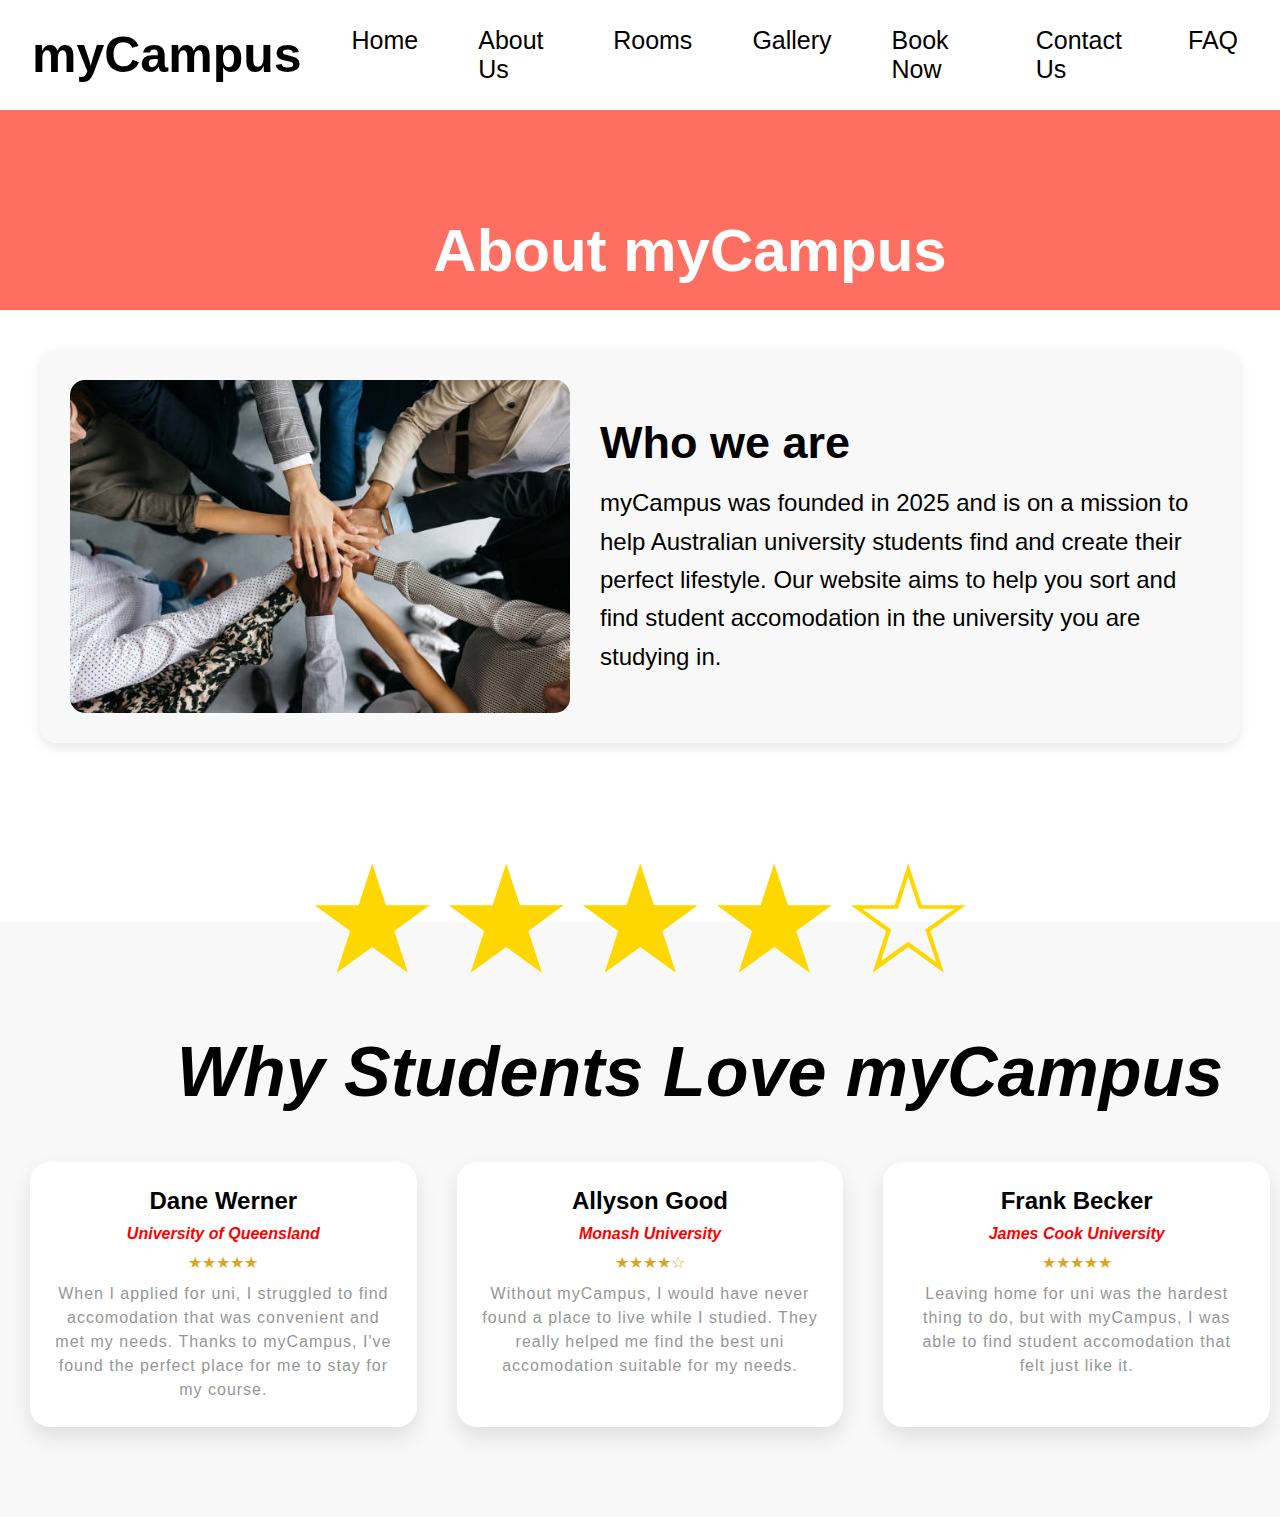
<file: html/about.html>
<!DOCTYPE html>
<head>
    <meta charset="utf-8">
    <link rel="stylesheet" type="text/css" href="styles.css">
    <title>About Us</title>
</head>

<body>

<header>
<nav class="navbar">
    <div class="nav_left">
        <h2 class="logo">myCampus</h2>
    </div>
    <div class="nav_right">
        <ul>
        <li><a href="index.html">Home</a></li>
        <li><a href="about.html">About Us</a></li>
        <li><a href="rooms.html">Rooms</a></li>
        <li><a href="gallery.html">Gallery</a></li>     
        <li><a href="book.html">Book Now</a></li>
        <li><a href="contact.html">Contact Us</a></li>
        <li><a href="faq.html">FAQ</a></li>
        </ul>
    </div>
    </nav>
</header>

<div class="about_cont">
     <h1>About myCampus</h1>
</div>

<div class="about_wrapper">
    <div class="about_cont2">
        <img src="about_team.jpg" alt="About Us Image">
        <div class="about_text">
            <h2 class="about_h2">Who we are</h2>
            <p>myCampus was founded in 2025 and is on a mission to help Australian university students find and create their perfect lifestyle. Our website aims to help you sort and find student accomodation in the university you are studying in.</p>
        </div>
    </div>
    
</div>

<div class="rating_wrapper">
    <div class="rating">
        ★★★★☆
    </div>
    <div class="rating_cont">
        <h1 class="rating_h1">Why Students Love myCampus</h1>

    <div class="review_grid">

        <div class="review_cont">
            <div class="review_name"><h2>Dane Werner</h2></div>
            <div class="review_campus"><h3>University of Queensland</h3></div>
            <div class="review_rating">★★★★★</div>
            <div class="review_description"><p>When I applied for uni, I struggled to find accomodation that was convenient and met my needs. Thanks to myCampus, I've found the perfect place for me to stay for my course.</p></div>
        </div>
        <div class="review_cont">
            <div class="review_name"><h2>Allyson Good</h2></div>
            <div class="review_campus"><h3>Monash University</h3></div>
            <div class="review_rating">★★★★☆</div>
            <div class="review_description"><p>Without myCampus, I would have never found a place to live while I studied. They really helped me find the best uni accomodation suitable for my needs.</p></div>
        </div>
        <div class="review_cont">
            <div class="review_name"><h2>Frank Becker</h2></div>
            <div class="review_campus"><h3>James Cook University</h3></div>
            <div class="review_rating">★★★★★</div>
            <div class="review_description"><p>Leaving home for uni was the hardest thing to do, but with myCampus, I was able to find student accomodation that felt just like it.</p></div>
        </div>
    </div>
    </div>
</div>

</body>

</html>
</file>
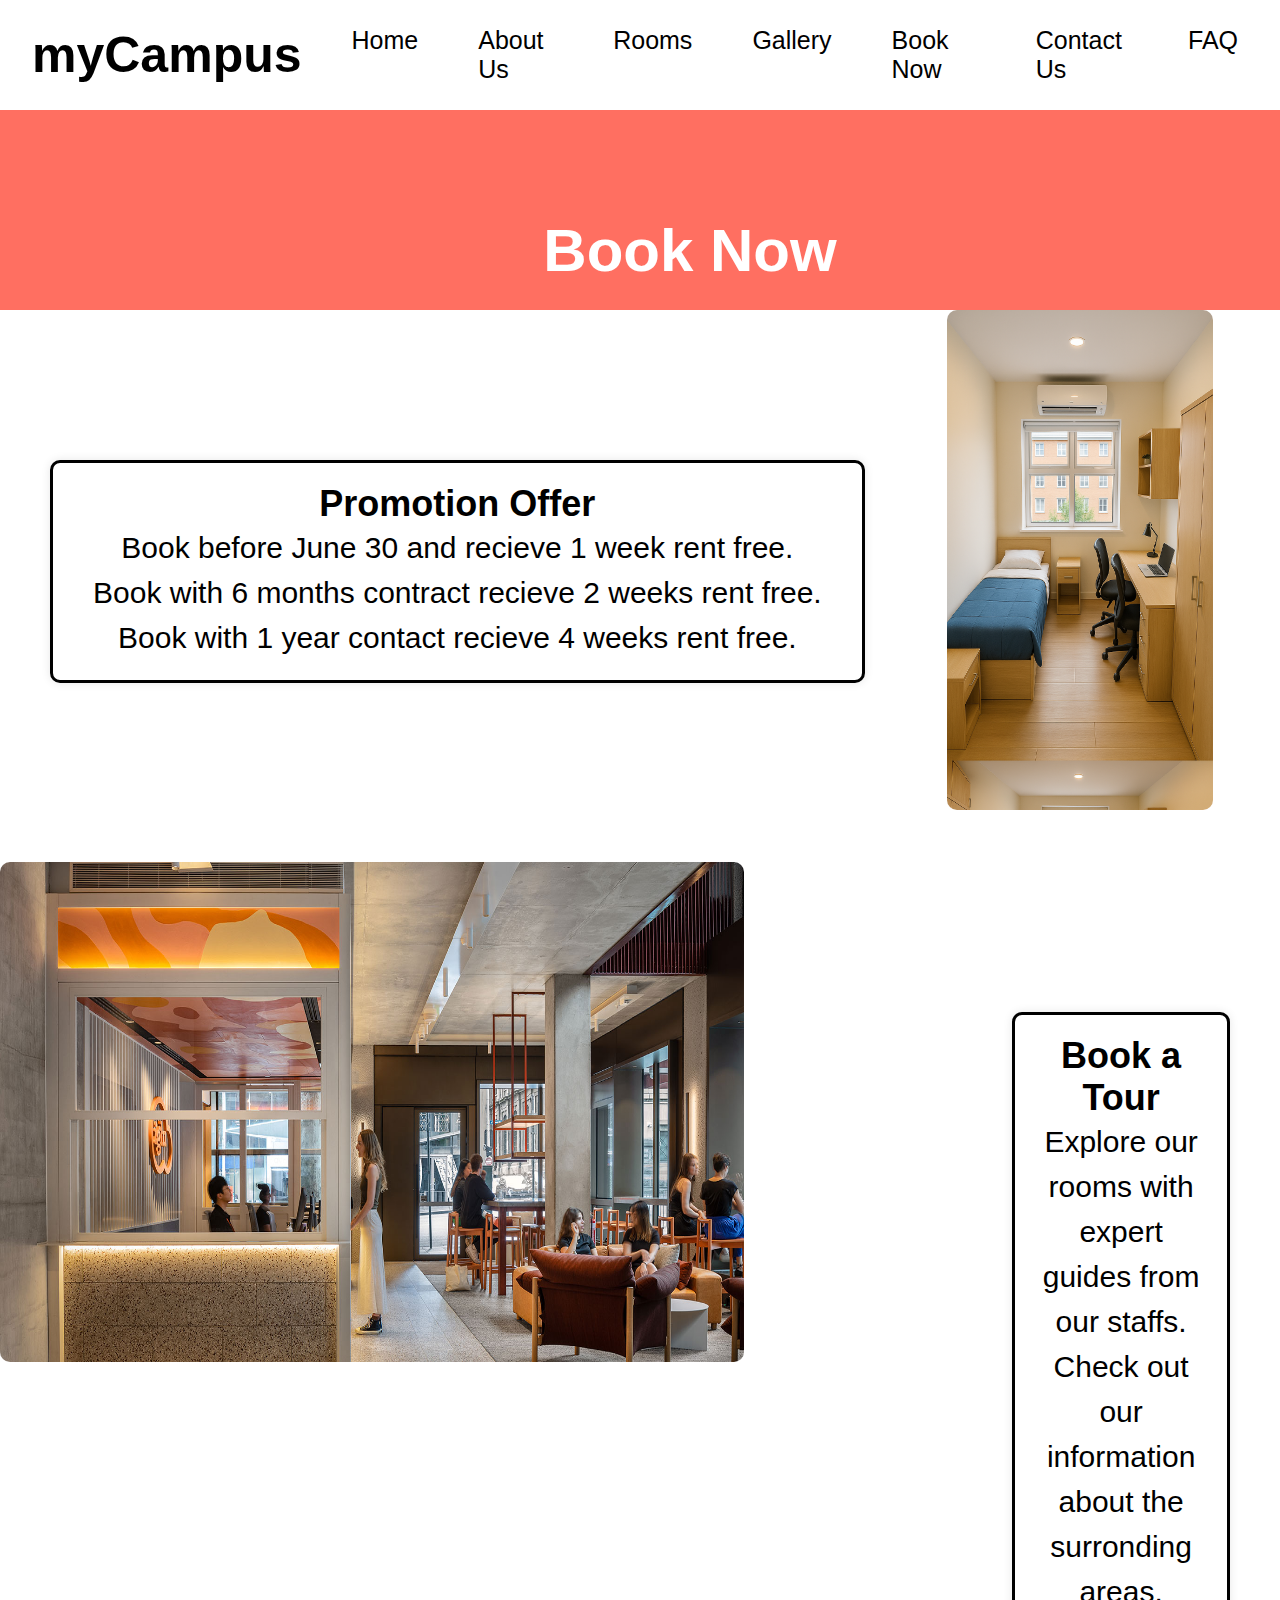
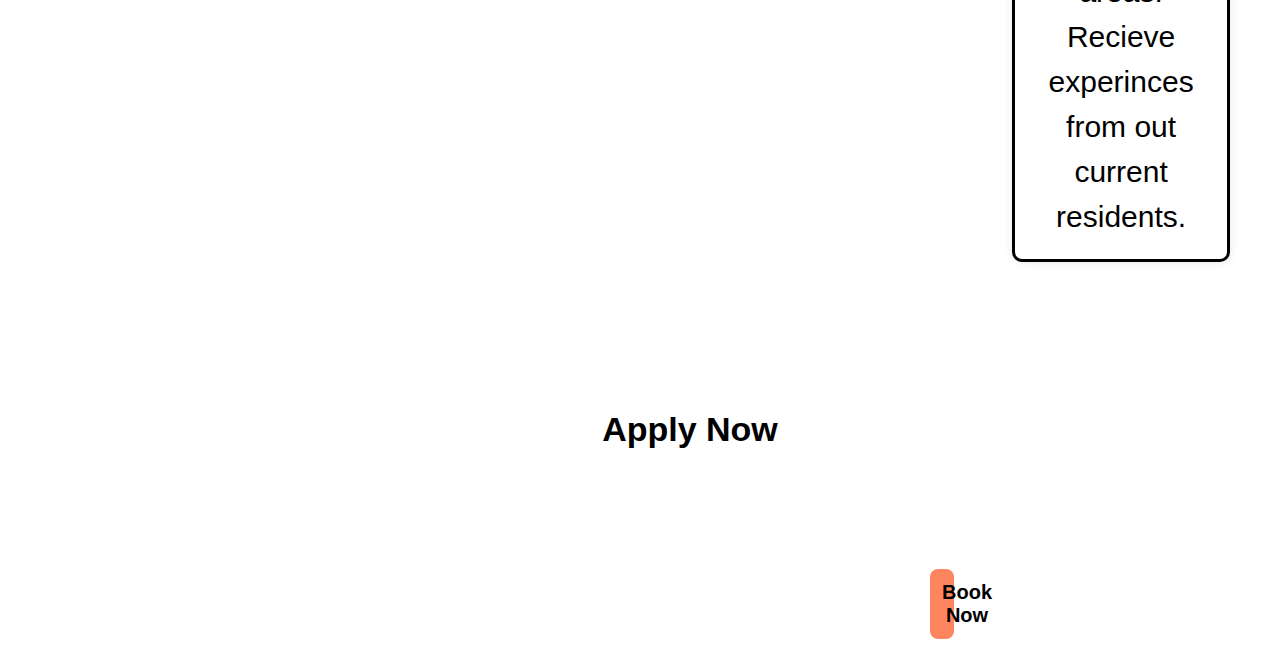
<file: html/book.html>
<!DOCTYPE html>
<html>
<head>
    <meta charset="utf-8">
    <link rel="stylesheet" href="styles.css">
    <title>myCampus</title>
</head>

<body>
    <header>
<nav class="navbar">
    <div class="nav_left">
        <h2 class="logo">myCampus</h2>
    </div>
    <div class="nav_right">
        <ul>
        <li><a href="index.html">Home</a></li>
        <li><a href="about.html">About Us</a></li>
        <li><a href="rooms.html">Rooms</a></li>
        <li><a href="gallery.html">Gallery</a></li>     
        <li><a href="book.html">Book Now</a></li>
        <li><a href="contact.html">Contact Us</a></li>
        <li><a href="faq.html">FAQ</a></li>
        </ul>
    </div>
    </nav>
</header>

<div class="about_cont">
     <h1>Book Now</h1>
</div>

<div class="row1">
    <div class="text-box1">
        <h2>Promotion Offer</h2>
        <p>Book before June 30 and recieve 1 week rent free.<br>
         Book with 6 months contract recieve 2 weeks rent free.<br>
         Book with 1 year contact recieve 4 weeks rent free.
        </p>
    </div>

    <div class="image-box1">
        <img src="standardroom.png" alt="Image 1">
    </div>
</div>

<div class="row1">
    <div class="image-box1">
        <img src="studentaccommodate.jpg" alt="Image 2">
    </div>

    <div class="text-box1">
        <h2>Book a Tour</h2>
        <p>Explore our rooms with expert guides from our staffs.<br>
           Check out our information about the surronding areas.<br>
           Recieve experinces from out current residents.
        </p>
      </div>
    </div>

  <h1>Apply Now</h1>
  <h1><a href="#popup" class="btn-book">Book Now</a></h1>

  <div id="popup" class="modal">
    <div class="modal-content">
      <a href="#" class="close">&times;</a>
      <h2>Booking Information</h2>
      <form>
        <label for="fullname">Full Name</label>
        <input type="text" id="fullname" required>

        <label for="email">Email</label>
        <input type="email" id="email" required>

        <label for="phone">Phone Number</label>
        <input type="tel" id="phone" required>

        <label for="room">Type of Room (Standard/Shared/Premium)</label>
        <input type="room" id="room" required>

        <label for="start Date">Start Date (MM/DD/YYYY)</label>
        <input type="startdate" id="startdate" required>

        <label for="end Date">End Date (MM/DD/YYYY)</label>
        <input type="enddate" id="enddate" required>

        <button type="submit">Submit</button>
      </form>
    </div>
  </div> 
    
</body>
</html>
</file>
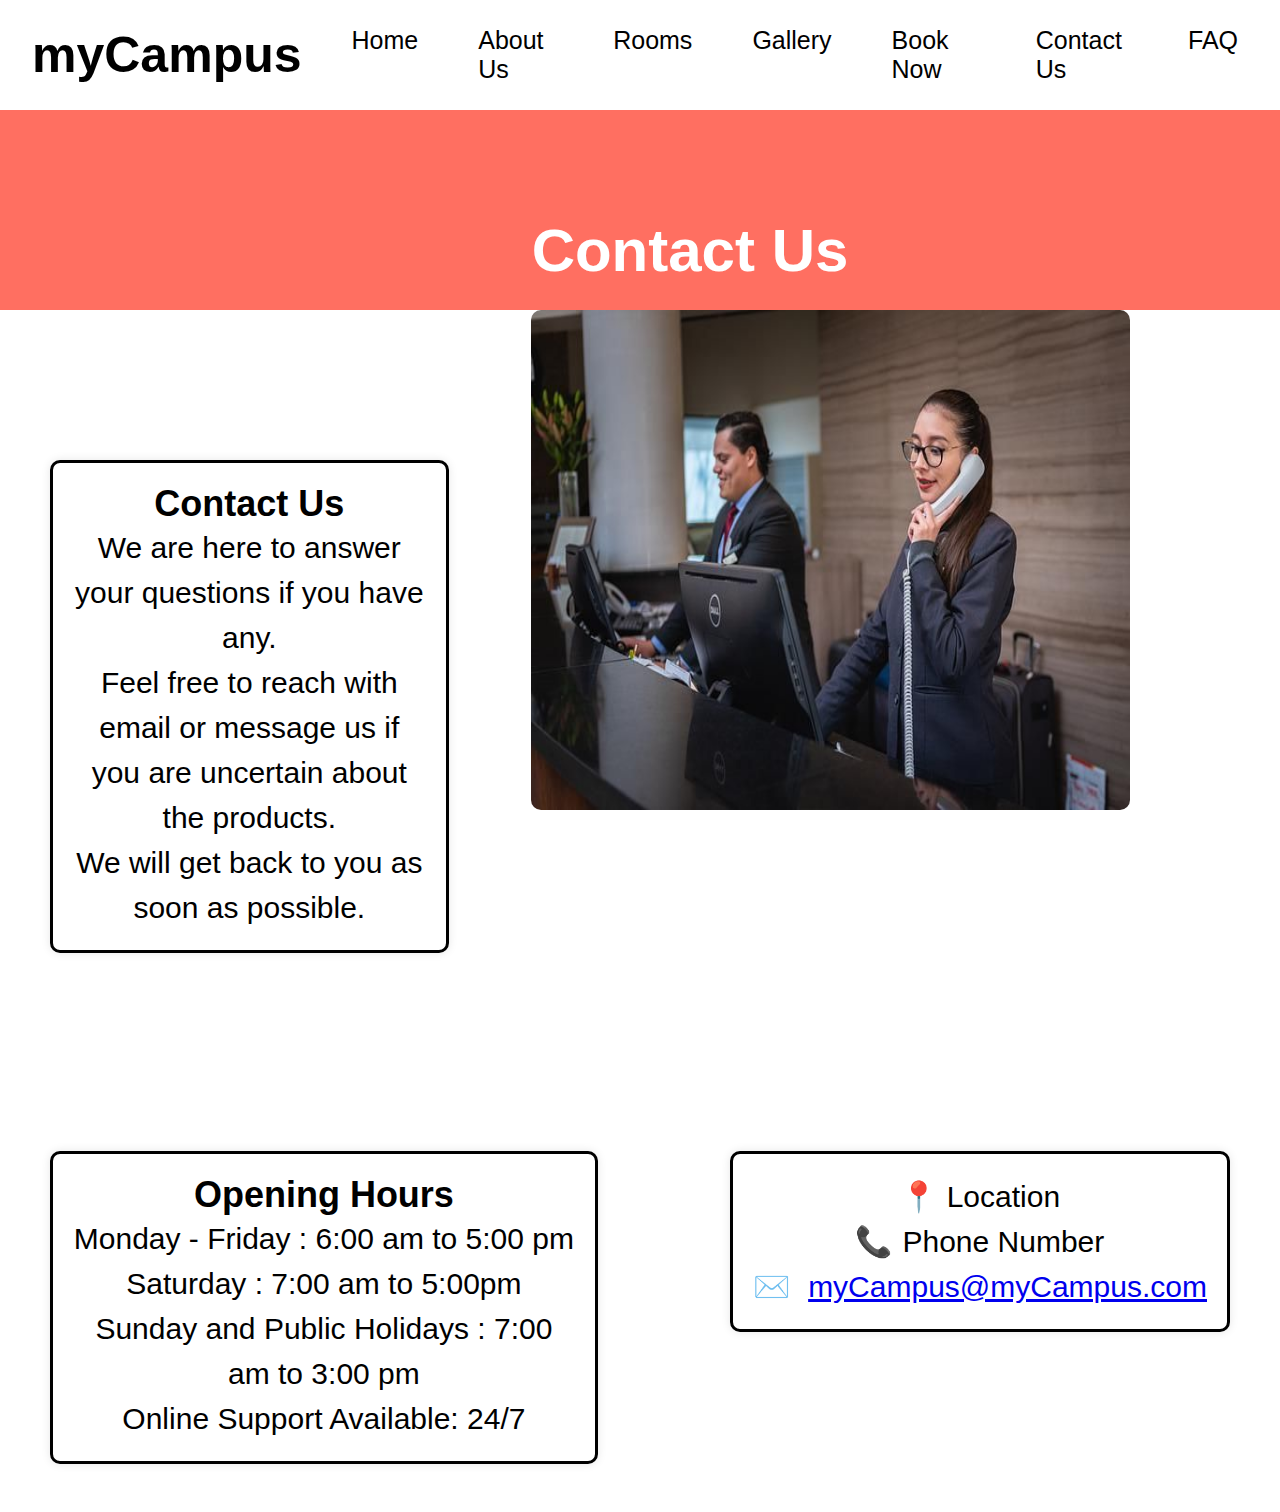
<file: html/contact.html>
<!DOCTYPE html>
<html>
<head>
    <meta charset="utf-8">
    <link rel="stylesheet" type="text/css" href="styles.css">
    <title>Contact Us</title>
</head>

<body>

<header>
<nav class="navbar">
    <div class="nav_left">
        <h2 class="logo">myCampus</h2>
    </div>
    <div class="nav_right">
        <ul>
        <li><a href="index.html">Home</a></li>
        <li><a href="about.html">About Us</a></li>
        <li><a href="rooms.html">Rooms</a></li>
        <li><a href="gallery.html">Gallery</a></li>
        <li><a href="book.html">Book Now</a></li>
        <li><a href="contact.html">Contact Us</a></li>
        <li><a href="faq.html">FAQ</a></li>
        </ul>
    </div>
    </nav>
</header>

<div class="about_cont">
     <h1>Contact Us</h1>
</div>

<div class="row1">
    <div class="text-box1">
        <h2>Contact Us</h2>
        <p>We are here to answer your questions if you have any.<br>
            Feel free to reach with email or message us if you are uncertain about the products.<br>
            We will get back to you as soon as possible.
        </p>
    </div>

    <div class="image-box1">
        <img src="contactus.jpg" alt="Image 1">
    </div>
</div>

<div class="row1">
    <div class="text-box1">
        <h2>Opening Hours</h2>
        <p> Monday - Friday : 6:00 am to 5:00 pm<br>
            Saturday : 7:00 am to 5:00pm<br>
            Sunday and Public Holidays : 7:00 am to 3:00 pm<br>
            Online Support Available: 24/7
        </p>
    </div>
    
<div class="row1">
    <div class="text-box1">
        <p><span class="icon">📍</span>Location</p>
        <p><span class="icon">📞</span>Phone Number</p>
        <p><span class="icon">✉️</span> <a href="mailto:myCampus@myCampus.com">myCampus@myCampus.com</a></p>
    </div>
</div>
</body>

</html>
</file>
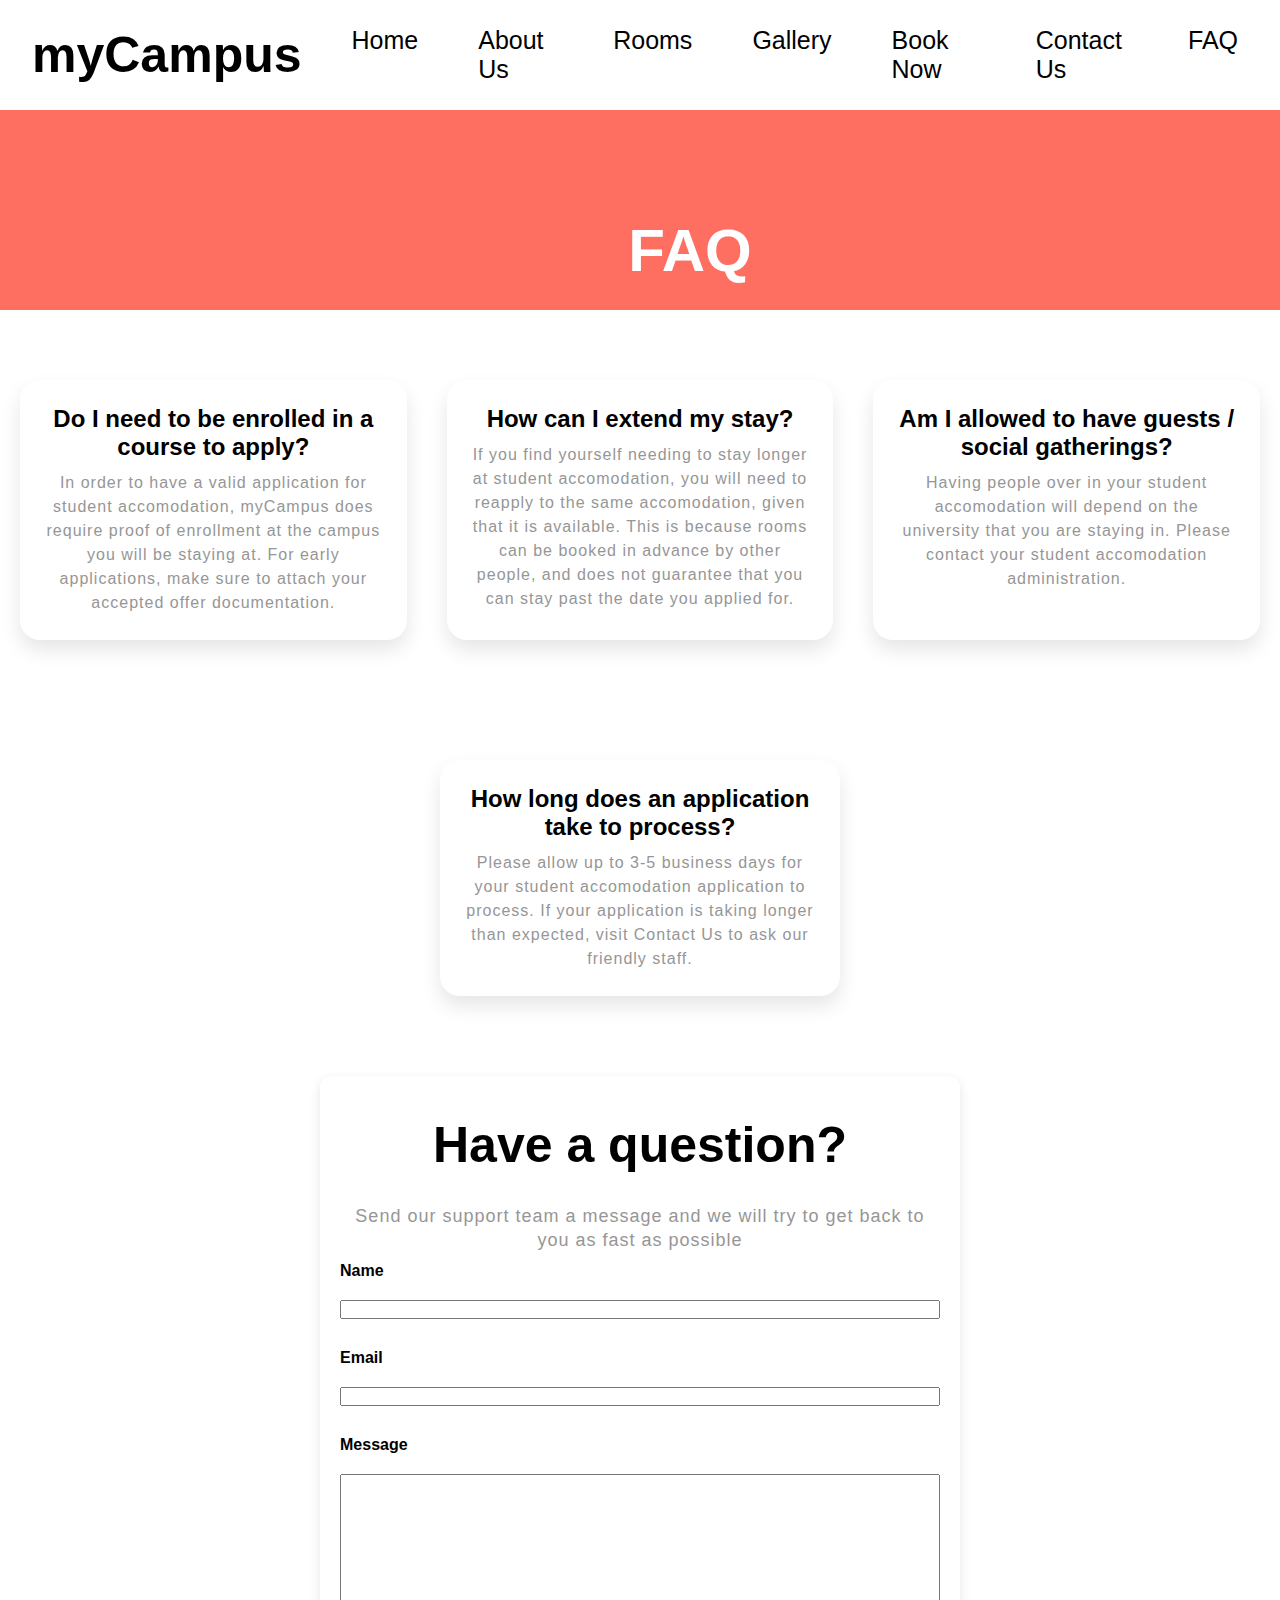
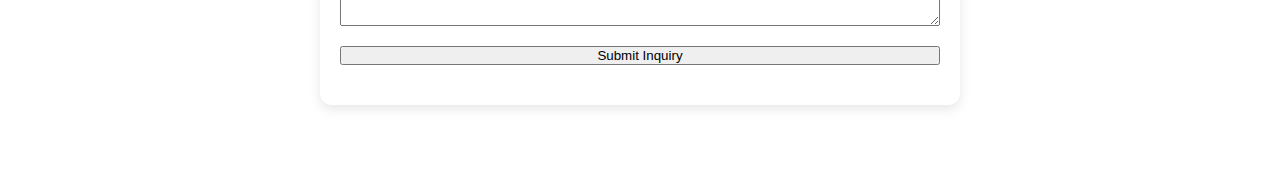
<file: html/faq.html>
<!DOCTYPE html>
<html>
<head>
    <meta charset="utf-8">
    <link rel="stylesheet" type="text/css" href="styles.css">
    <title>FAQ</title>
</head>

<body>

<header>
<nav class="navbar">
    <div class="nav_left">
        <h2 class="logo">myCampus</h2>
    </div>
    <div class="nav_right">
        <ul>
        <li><a href="index.html">Home</a></li>
        <li><a href="about.html">About Us</a></li>
        <li><a href="rooms.html">Rooms</a></li>
        <li><a href="gallery.html">Gallery</a></li>     
        <li><a href="book.html">Book Now</a></li>
        <li><a href="contact.html">Contact Us</a></li>
        <li><a href="faq.html">FAQ</a></li>
        </ul>
    </div>
    </nav>
</header>

<div class="about_cont">
     <h1>FAQ</h1>
</div>

<div class="faq_grid">

        <div class="review_cont">
            <div class="review_name"><h2>Do I need to be enrolled in a course to apply?<h2></div>
            <div class="review_description"><p>In order to have a valid application for student accomodation, myCampus does require proof of enrollment at the campus you will be staying at. For early applications, make sure to attach your accepted offer documentation.</p></div>
        </div>
        <div class="review_cont">
            <div class="review_name"><h2>How can I extend my stay?<h2></div>
            <div class="review_description"><p>If you find yourself needing to stay longer at student accomodation, you will need to reapply to the same accomodation, given that it is available. This is because rooms can be booked in advance by other people, and does not guarantee that you can stay past the date you applied for.</p></div>
        </div>
        <div class="review_cont">
            <div class="review_name"><h2>Am I allowed to have guests / social gatherings?</h2></div>
            <div class="review_description"><p>Having people over in your student accomodation will depend on the university that you are staying in. Please contact your student accomodation administration.</p></div>
        </div>
        <div class="review_cont">
            <div class="review_name"><h2>How long does an application take to process?<h2></div>
            <div class="review_description"><p>Please allow up to 3-5 business days for your student accomodation application to process. If your application is taking longer than expected, visit Contact Us to ask our friendly staff.</p></div>
        </div>
    </div>
 

 <div class="faq_cont">
    <h1>Have a question?</h1>
    <p>Send our support team a message and we will try to get back to you as fast as possible</p>

    <form action="" method="post" class="form">
    <label for="name">Name</label>
    <input type="text" id="name" name="name" required>

    <label for="email">Email</label>
    <input type="email" id="email" name="email" required>

    <label for="message">Message</label>
    <textarea id="message" name="message" rows="10" required></textarea>

    <button type="submit">Submit Inquiry</button>
  </form>

 </div>

</body>

</html>
</file>
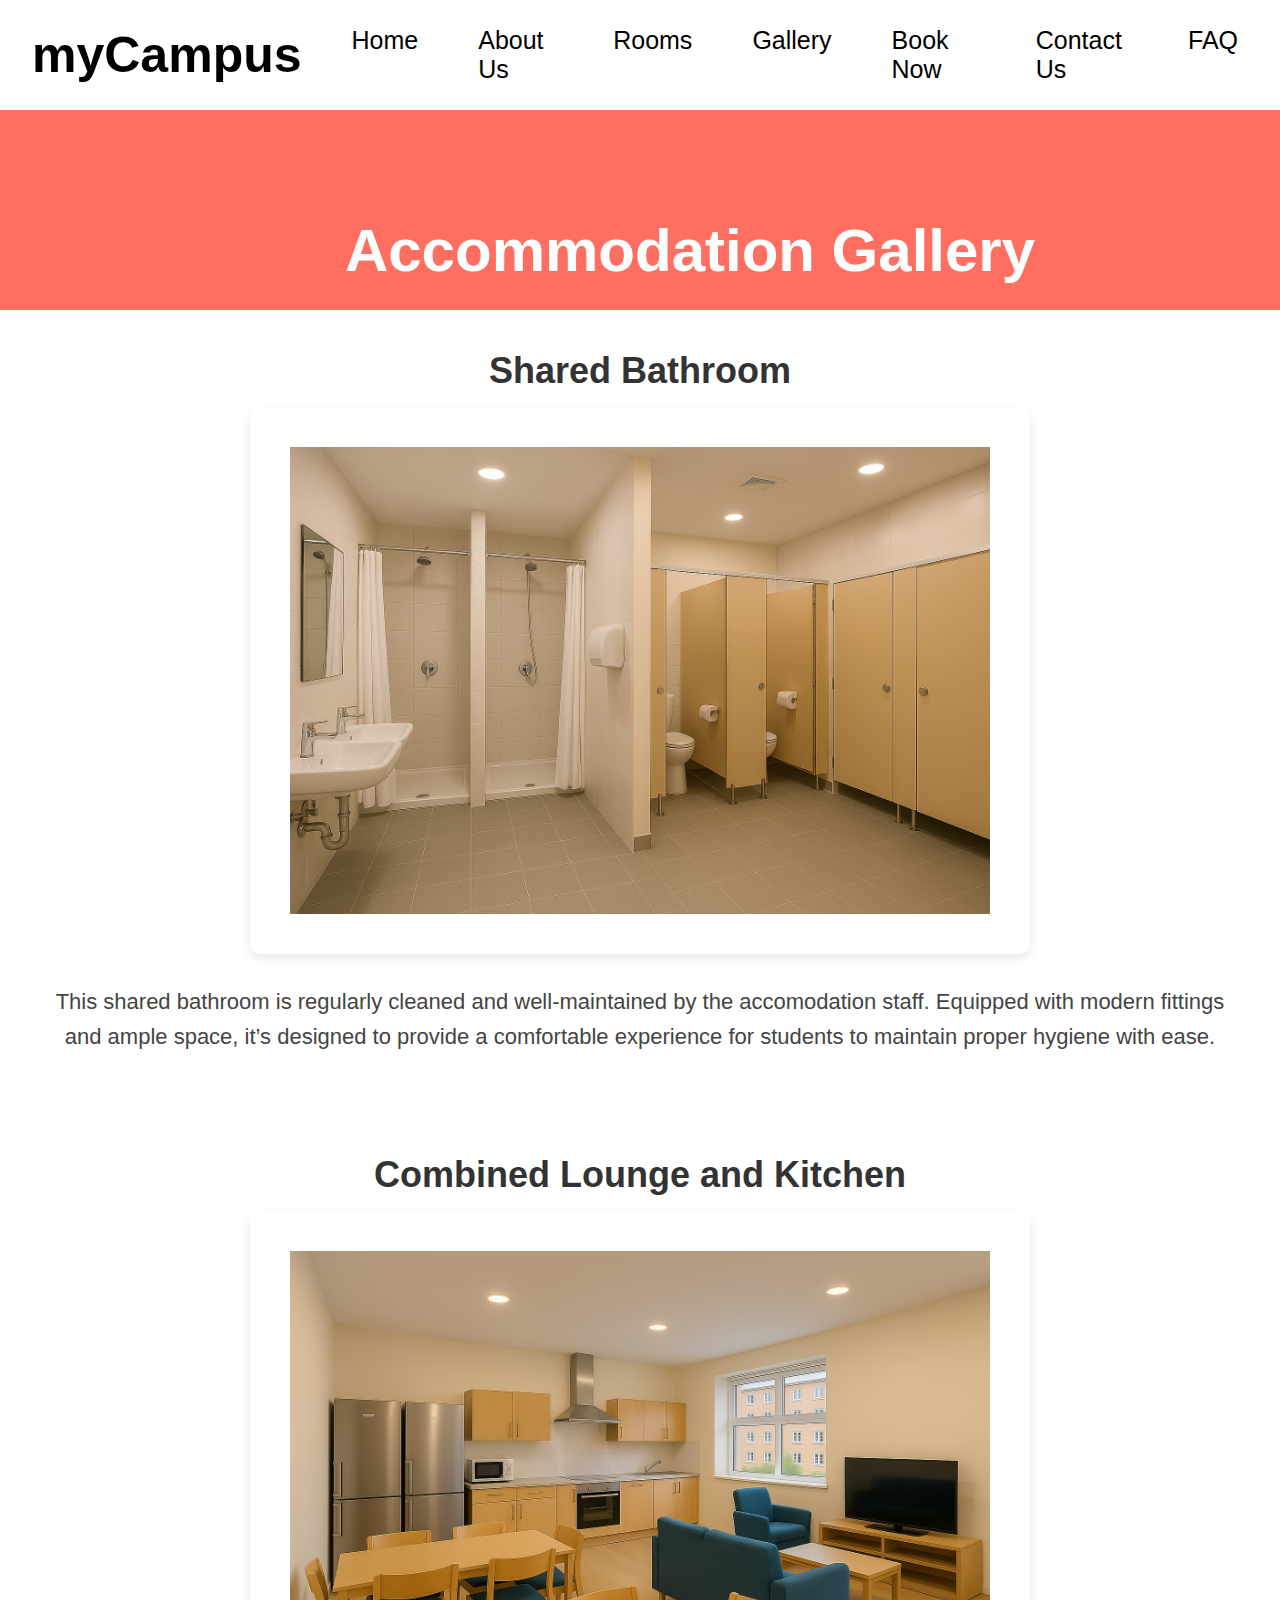
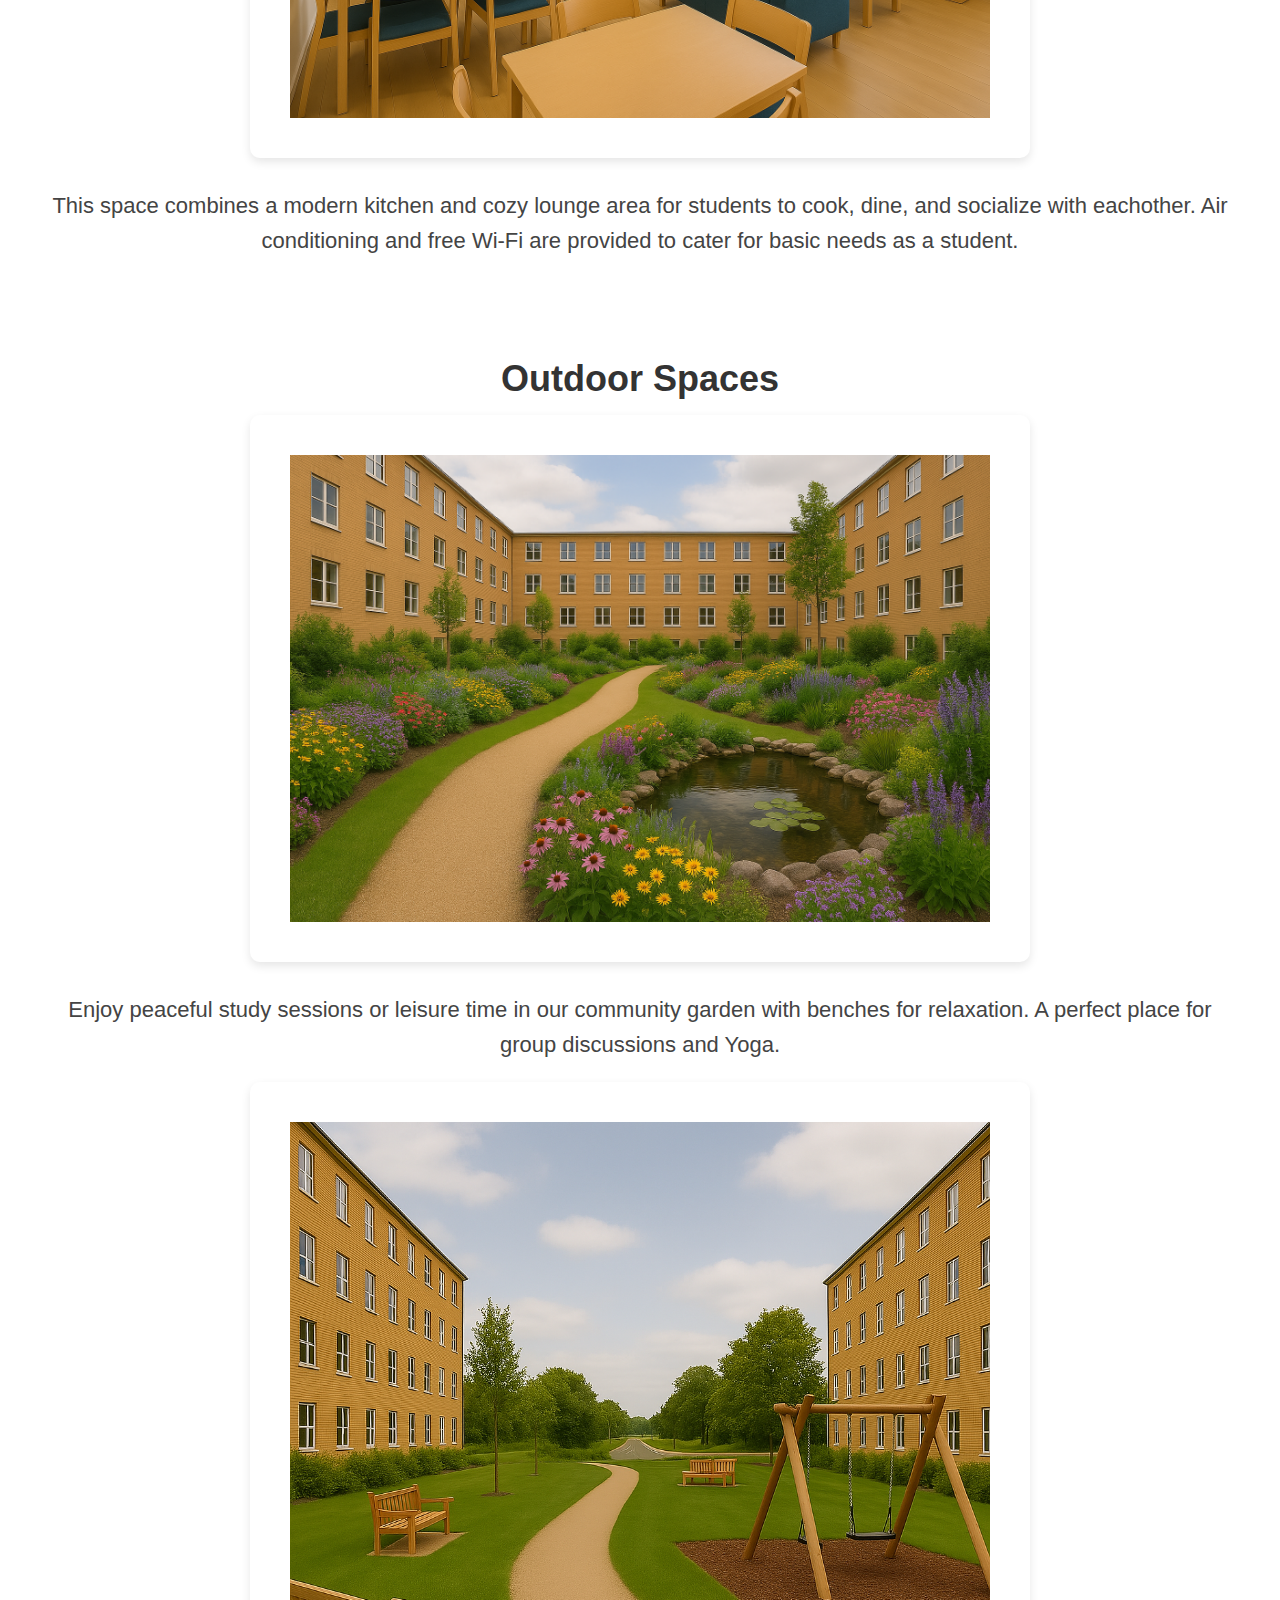
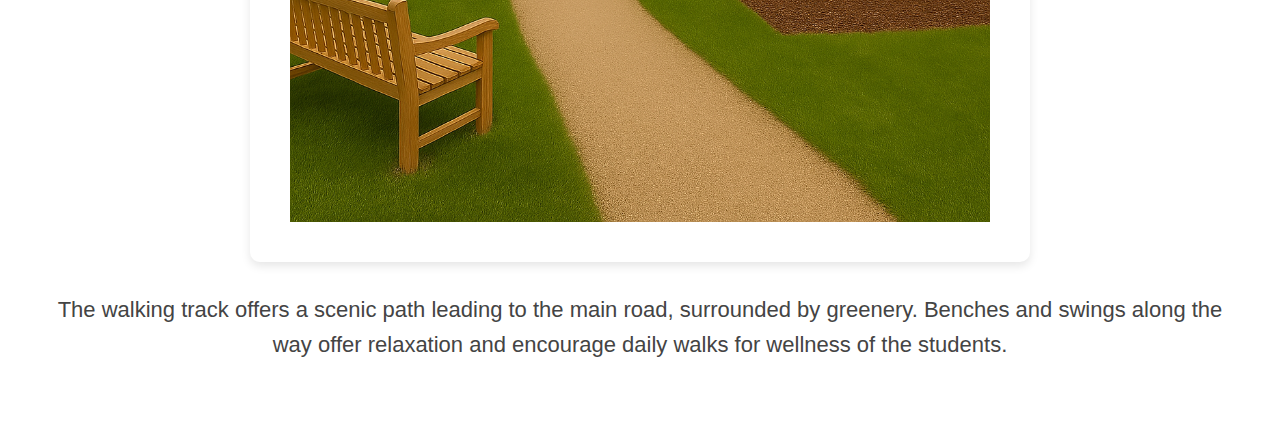
<file: html/gallery.html>
<!DOCTYPE html>

<head>

  <meta charset="UTF-8" />
  <title>Accommodation Gallery</title>
  <link rel="stylesheet" href="styles.css" />

</head>

<body>

  <nav class="navbar">
    <div class="nav_left">
      <h2 class="logo">myCampus</h2>
    </div>
    <div class="nav_right">
        <ul>
            <li><a href="index.html">Home</a></li>
            <li><a href="about.html">About Us</a></li>
            <li><a href="rooms.html">Rooms</a></li>
            <li><a href="gallery.html">Gallery</a></li>
            <li><a href="book.html">Book Now</a></li>
            <li><a href="contact.html">Contact Us</a></li>
            <li><a href="faq.html">FAQ</a></li>
        </ul>
    </div>
  </nav>

  <div class="gallery_header">
    <h1>Accommodation Gallery</h1>
  </div>

  <div class="gallery_section">
    <h2>Shared Bathroom</h2>
        <img src="sharedbathroom.png" alt="Shared Bathroom" class="gallery_section img" />
        <p>This shared bathroom is regularly cleaned and well-maintained by the accomodation staff. Equipped with modern fittings and ample space, it’s designed to provide a comfortable experience for students to maintain proper hygiene with ease.</p>
  </div>

  <div class="gallery_section">
    <h2>Combined Lounge and Kitchen</h2>
        <img src="loungeandkitchen.png" alt="Lounge and Kitchen" class="gallery_section img" />
        <p>This space combines a modern kitchen and cozy lounge area for students to cook, dine, and socialize with eachother. Air conditioning and free Wi-Fi are provided to cater for basic needs as a student.</p>
  </div>

  <div class="gallery_section">
    <h2>Outdoor Spaces</h2>
        <img src="garden.png" alt="Medium Garden" class="gallery_section img" />
        <p>Enjoy peaceful study sessions or leisure time in our community garden with benches for relaxation. A perfect place for group discussions and Yoga.</p>

        <img src="walkingtrack.png" alt="Walking Track to Road" class="gallery_section img" />
        <p>The walking track offers a scenic path leading to the main road, surrounded by greenery. Benches and swings along the way offer relaxation and encourage daily walks for wellness of the students.</p>
  </div>

</body>
</html>
</file>
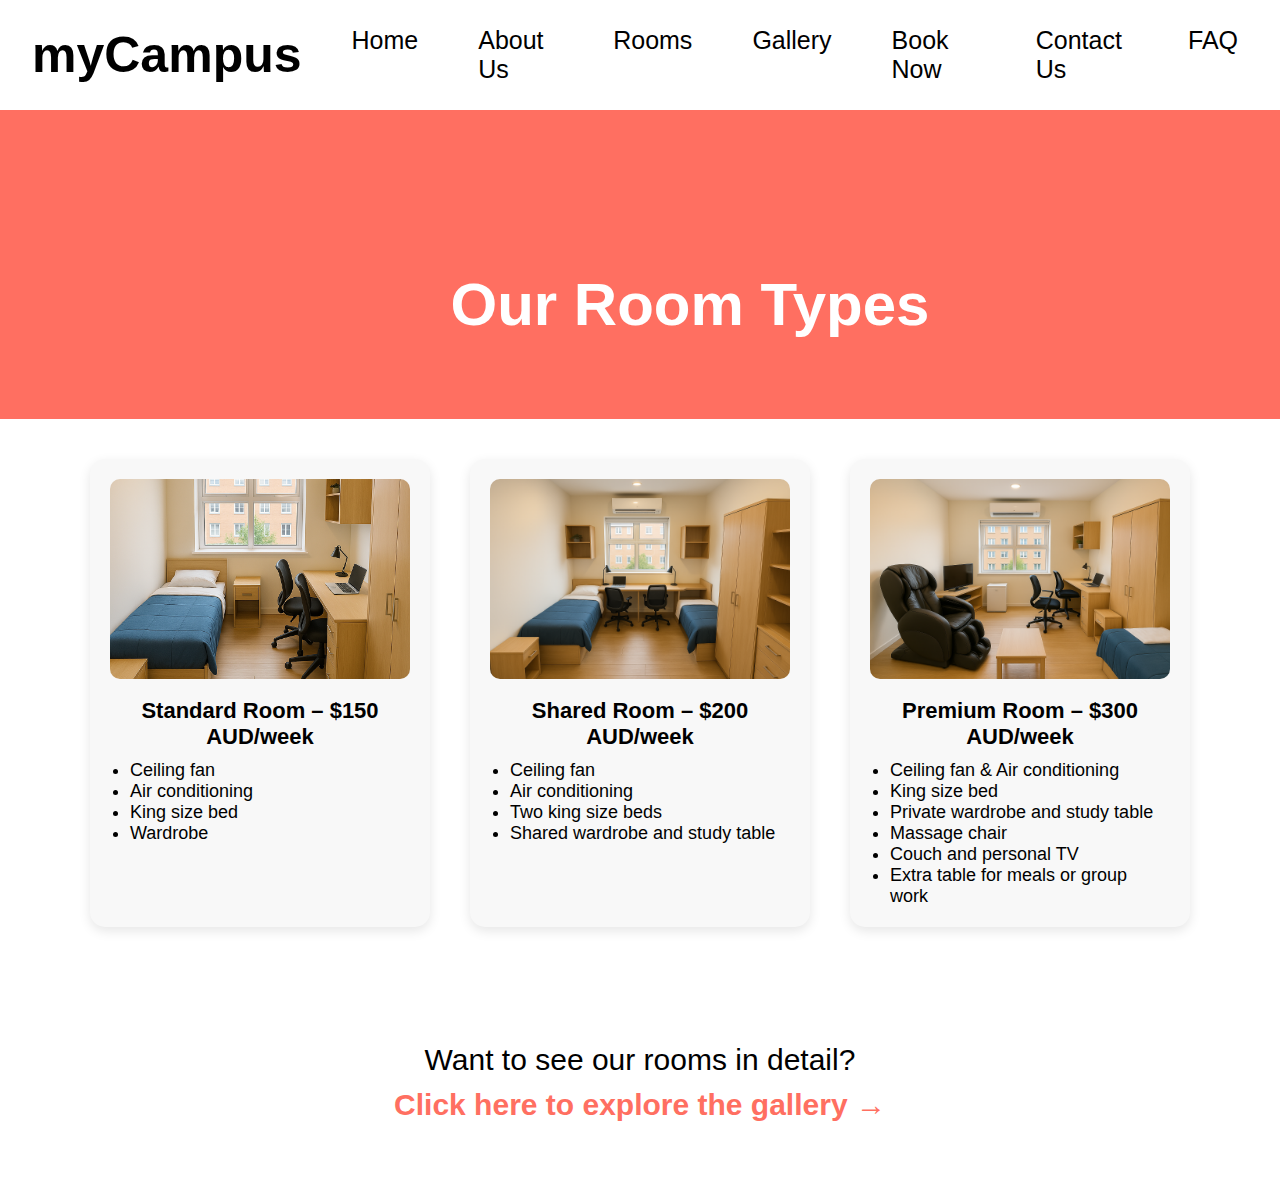
<file: html/rooms.html>
<!DOCTYPE html>

<head>
  <meta charset="UTF-8">
  <title>Rooms</title>
  <link rel="stylesheet" href="styles.css">
</head>

<body>

  <nav class="navbar">
    <div class="nav_left">
      <h2 class="logo">myCampus</h2>
    </div>
    <div class="nav_right">
      <ul>
        <li><a href="index.html">Home</a></li>
        <li><a href="about.html">About Us</a></li>
        <li><a href="rooms.html">Rooms</a></li>
        <li><a href="gallery.html">Gallery</a></li>
        <li><a href="book.html">Book Now</a></li>
        <li><a href="contact.html">Contact Us</a></li>
        <li><a href="faq.html">FAQ</a></li>
      </ul>
    </div>
  </nav>

  <div class="rooms_header">
    <h1>Our Room Types</h1>
  </div>

  <div class="rooms_wrapper">

    <div class="room_card">
      <img src="standardroom.png" alt="Standard Room">
      <h2>Standard Room – $150 AUD/week</h2>
        <ul>
            <li>Ceiling fan</li>
            <li>Air conditioning</li>
            <li>King size bed</li>
            <li>Wardrobe</li>
        </ul>
    </div>

    <div class="room_card">
      <img src="sharedroom.png" alt="Shared Room">
      <h2>Shared Room – $200 AUD/week</h2>
        <ul>
            <li>Ceiling fan</li>
            <li>Air conditioning</li>
            <li>Two king size beds</li>
            <li>Shared wardrobe and study table</li>
        </ul>
    </div>

    <div class="room_card">
      <img src="premiumroom.png" alt="Premium Room">
      <h2>Premium Room – $300 AUD/week</h2>
        <ul>
            <li>Ceiling fan & Air conditioning</li>
            <li>King size bed</li>
            <li>Private wardrobe and study table</li>
            <li>Massage chair</li>
            <li>Couch and personal TV</li>
            <li>Extra table for meals or group work</li>
       </ul>
    </div>
  </div>

  <div class="gallery_cta">
    <p>Want to see our rooms in detail?<br>
      <a href="gallery.html">Click here to explore the gallery &rarr;</a>
    </p>
  </div>

</body>

</html>
</file>
<file: html/styles.css>
/*GENERAL USE TAGS - APPLIES TO ALL PAGES*/
* {
  padding: 0;
  margin: 0;
}

body {
  font-family: Arial, Tahoma, Serif;
  display: flex;
  flex-direction: column;
  overflow-y: auto;
}

h1 {
  color: white;
  font-size: 80px;
  text-align: center;
  margin-top: 30px;
}

h2 {
  color: black;
}

p {
  font-size: 30px;
  line-height: 1.5;
}

/*NAVIGATION BAR STARTS HERE*/
.navbar {
  display: flex;
  justify-content: space-between;
  padding: 1rem 2rem;
  background: white;
  position: sticky;
  width: 100vw;
  align-items: center;
  box-sizing: border-box;
  z-index: 1000;
}

nav ul {
  display: flex;
  list-style: none;
}

li a{
  padding-left: 1rem;
  text-decoration: none;
  font-size: 25px;
  padding: 10px;
  margin-left: 40px;
  display: flex;
  color: #000;
}

a:hover {
  color: #ff6f61;
}

.nav_right {
  align-content:end;
  text-decoration: none;
}

.nav_left {
  align-content: start;
}

.logo {
  font-size: 50px;
}

/*HOME PAGE*/
.main_cont {
  width: 100%;
  height: 100vh;
  background: linear-gradient(rgba(0, 0, 0, 0.7), rgba(0, 0, 0, 0.7)), url('home.png');
  background-color: #000;
  background-size: cover;
  background-repeat: no-repeat;
  justify-content: center;
  align-items: center;
  flex-direction: column;
  display: flex;
}

.main_cont h1{
  color: white;
  font-size: 80px;
}

.main_cont h2{
  color: white;
  font-size: 35px;
}

.book_btn {
  margin-top: 60px;
  background-color: #ff6f61;
  color: white;
  padding: 1rem 2rem;
  font-size: 30px;
  border: none;
  border-radius: 10px;
  text-decoration: none;
  box-shadow: 0 6px 15px rgba(0, 0, 0, 0.1);
}

/*ABOUT PAGE*/
.about_cont {
  width: 100%;
  height: 100px;
  padding-top: 50px;
  padding-bottom: 50px;
  display: flex;
  align-items: center;
  justify-content: center;
  background-color: #ff6f61;
}

.about_cont h1 {
  font-size: 60px;
  color: white;
}

.about_wrapper {
  display: flex;
  flex-wrap: wrap;
  justify-content: center;
  padding: 40px;
  gap: 40px;
  background-color: white;
}

.about_cont2 {
  display: flex;
  flex-direction: row;
  align-items: center;
  gap: 30px;
  background-color: #f8f8f8;
  border-radius: 15px;
  box-shadow: 0 4px 12px rgba(0, 0, 0, 0.1);
  padding: 30px;
  max-width: 1200px;
  flex-wrap: wrap;
}

.about_cont2 img {
  width: 100%;
  max-width: 500px;
  height: auto;
  display: block;
  border-radius: 15px;
  flex-shrink: 0;
}

.about_text {
  flex: 1;
  min-width: 250px;
}

.about_text h2 {
  font-size: 45px;
  margin-bottom: 15px;
}

.about_text p {
  font-size: 24px;
  line-height: 1.6;
}

.rating_wrapper {
    margin-top: 50px;
    position: relative;
    width: 100%;
  }

  .rating {
  display: flex;
  font-size: 150px;
  color: gold;
  z-index: 2;
  justify-content: center;
  position: relative;
}

.rating_cont {
  margin-top: -85px;
  position: relative;
  z-index: 1;
  background-color: #f8f8f8;
  padding: 10px;
  width: 100%;
}

.rating_h1 {
  font-style: italic;
  font-size: 70px;
  margin-bottom: 50px;
}

.review_grid {
  display: flex;
  flex-wrap: wrap;
  justify-content: center;
  text-align: center;
  gap: 40px;
  padding: 0 20px;
}

.review_cont {
  background: #ffffff;
  border-radius: 20px;
  box-shadow: 0 10px 20px rgba(0, 0, 0, 0.1);
  padding: 25px;
  max-width: 350px;
  display: flex;
  flex: 1 1 300px;
  flex-direction: column;
  gap: 10px;
  margin-bottom: 80px;
}

.review_name h2{
  font-size: 1.5rem;
}

.review_campus h3{
  font-size: 1.0rem;
  color: red;
  font-style: italic;
}

.review_rating {
  color: goldenrod;
}

.review_description p{
  line-height: 1.5rem;
  letter-spacing: 1px;
  color: rgb(150, 150, 150);
  font-size: 1.0rem;
}


/*Book Page starts here*/
.row1 {
  display: flex;
  justify-content: space-between;
  align-items: flex-start;
  gap: 2rem;
  margin-bottom: 3rem;
  flex-wrap: wrap;
}

.text-box1 {
  flex: 1;
  background-color: #fff;
  padding: 20px;
  border-radius: 10px;
  box-shadow: 0 0 10px rgba(0,0,0,0.1);
  text-align: center;
  margin-top: 150px;
  border-style: solid;
  margin-left: 50px;
  margin-right: 50px;
}

.text-box1 h2 {
  margin-top: 0;
  font-size: 36px;
    }

.image-box {
  flex: 1;
  }

.image-box1 img {
  width: 80%;
  max-width: 100%;
  height: 500px;
  border-radius: 10px;
  }      
  
  h1 {
    font-size: 34px;
    margin-bottom: 20px;
    font-weight: bold;
    color:black;
    margin-left: 100px;
    margin-top: 100px;
  }
  
/*Book Button starts here*/

.btn-book {
      display: flex;
      background-color: #ff8560;
      color: rgb(0, 0, 0);
      padding: 12px 12px;
      text-decoration: none;
      border-radius: 8px;
      font-size: 20px;
      width: auto;
      cursor: pointer;
      margin-right:830px;
      margin-left:830px;
    }

    .modal {
      display: none;
      position: fixed;
      top: 0; left: 0;
      width: 100%;
      height: 100%;
      background: rgba(0,0,0,0.6);
    }

    #popup:target {
      display: block;
    }

    .modal-content {
      background: white;
      padding: 2rem;
      max-width: 400px;
      margin: 10% auto;
      border-radius: 10px;
      position: relative;
      box-shadow: 0 0 15px rgba(0,0,0,0.3);
    }

    .modal-content h2 {
      margin-top: 0;
    }

    .modal-content label {
      display: block;
      margin: 10px 0 5px;
      text-align: left;
    }

    .modal-content input {
      width: 100%;
      padding: 10px;
      margin-bottom: 15px;
      border-radius: 5px;
      border: 1px solid #ccc;
    }

    .modal-content button {
      background-color: #8af092;
      color: white;
      padding: 10px;
      border: none;
      width: 100%;
      border-radius: 5px;
      cursor: pointer;
    }

    .close {
      position: absolute;
      top: 10px;
      right: 15px;
      text-decoration: none;
      font-size: 24px;
      color: #333;
    }

/*Contact Us Page starts here*/
.contact-info p {
  font-size: 16px;
  margin: 10px 0;
}

.icon {
  margin-right: 10px;
}

.contact-info a {
  color: #3b70d0;
  text-decoration: none;
}

/*Rooms Page starts here*/

.rooms_header {
  background-color: #ff6f61;
  padding: 60px 20px;
  text-align: center;
}

.rooms_header h1 {
  font-size: 60px;
  color: white;
}

.rooms_wrapper {
  display: flex;
  flex-wrap: wrap;
  justify-content: center;
  padding: 40px;
  gap: 40px;
  background-color: white;
}

.room_card {
  background-color: #f8f8f8;
  border-radius: 15px;
  box-shadow: 0 4px 12px rgba(0, 0, 0, 0.1);
  width: 300px;
  padding: 20px;
  text-align: center;
}

.room_card img {
  width: 100%;
  height: 200px;
  object-fit: cover;
  border-radius: 10px;
}

.room_card h2 {
  margin-top: 15px;
  font-size: 22px;
  color: black;
}

.room_card ul {
  list-style-type: disc;
  margin-top: 10px;
  text-align: left;
  padding-left: 20px;
  font-size: 18px;
}

.gallery_cta {
  text-align: center;
  font-size: 25px;
  margin: 50px auto;
  padding: 20px;
}

.gallery_cta a {
  color: #ff6f61;
  text-decoration: none;
  font-weight: bold;
}

.gallery_cta a:hover {
  text-decoration: underline;
}

/*Gallery Page starts here*/

.gallery_header {
  width: 100%;
  height: 100px;
  padding-top: 50px;
  padding-bottom: 50px;
  display: flex;
  align-items: center;
  justify-content: center;
  background-color: #ff6f61;
}

.gallery_header h1 {
  font-size: 60px;
  font-weight: bold;
  color: white;
}

.gallery_section {
  padding: 40px;
  text-align: center;
  max-width: 1200px;
  margin: auto;
}

.gallery_section h2 {
  font-size: 36px;
  color: #333;
  margin-bottom: 15px;
}

.gallery_section p {
  font-size: 22px;
  color: #444;
  line-height: 1.6;
  margin-bottom: 20px;
}

.gallery_section img {
  width: 100%;
  max-width: 700px; /* Adjust image size */
  height: auto;
  border-radius: 10px;
  box-shadow: 0 4px 10px rgba(0, 0, 0, 0.1);
  margin-top: 10px;
  margin-bottom: 30px;
  display: block;
  margin-left: auto;
  margin-right: auto;
}

.outdoor_section {
  display: flex;
  flex-direction: column;
  gap: 60px;
  padding: 40px;
  text-align: center;
  max-width: 1200px;
  margin: auto;
}

.outdoor_item h3 {
  font-size: 32px;
  color: #333;
  margin-bottom: 15px;
}

.outdoor_item p {
  font-size: 22px;
  color: #444;
  line-height: 1.6;
  margin-bottom: 20px;
}

.outdoor_item img {
  width: 100%;
  max-width: 700px;
  height: auto;
  border-radius: 10px;
  box-shadow: 0 4px 10px rgba(0, 0, 0, 0.1);
  display: block;
  margin: 10px auto 30px auto;
}

/* FAQ */

.faq_grid {
  display: flex;
  flex-wrap: wrap;
  justify-content: center;
  text-align: center;
  gap: 40px;
  padding: 0 20px;
  margin-top: 70px;
}

.faq_cont {
  display: flex;
  flex-direction: column;
  align-items: center;
  text-align: center;
  background-color: #ffffff;
  padding: 40px 20px;
  margin: auto;
  margin-bottom: 70px;
  max-width: 600px;
  border-radius: 12px;
  box-shadow: 0 4px 12px rgba(0, 0, 0, 0.1);
}

.faq_cont h1 {
  font-size: 50px;
  margin-bottom: 10px;
  text-align: center;
  color: black;
  margin-top: 0px;
  margin-bottom: 30px;
  margin-left: 0px;
  margin-right: 0px;
}

.faq_cont p {
  line-height: 1.5rem;
  letter-spacing: 1px;
  font-size: 18px;
  color: rgb(150, 150, 150);
}

.form {
  width: 100%;
  display: flex;
  flex-direction: column;
  gap: 20px;
}

.form label {
  color: #000;
  margin-top: 10px;
  text-align: start;
  font-weight: bold;
}
</file>
